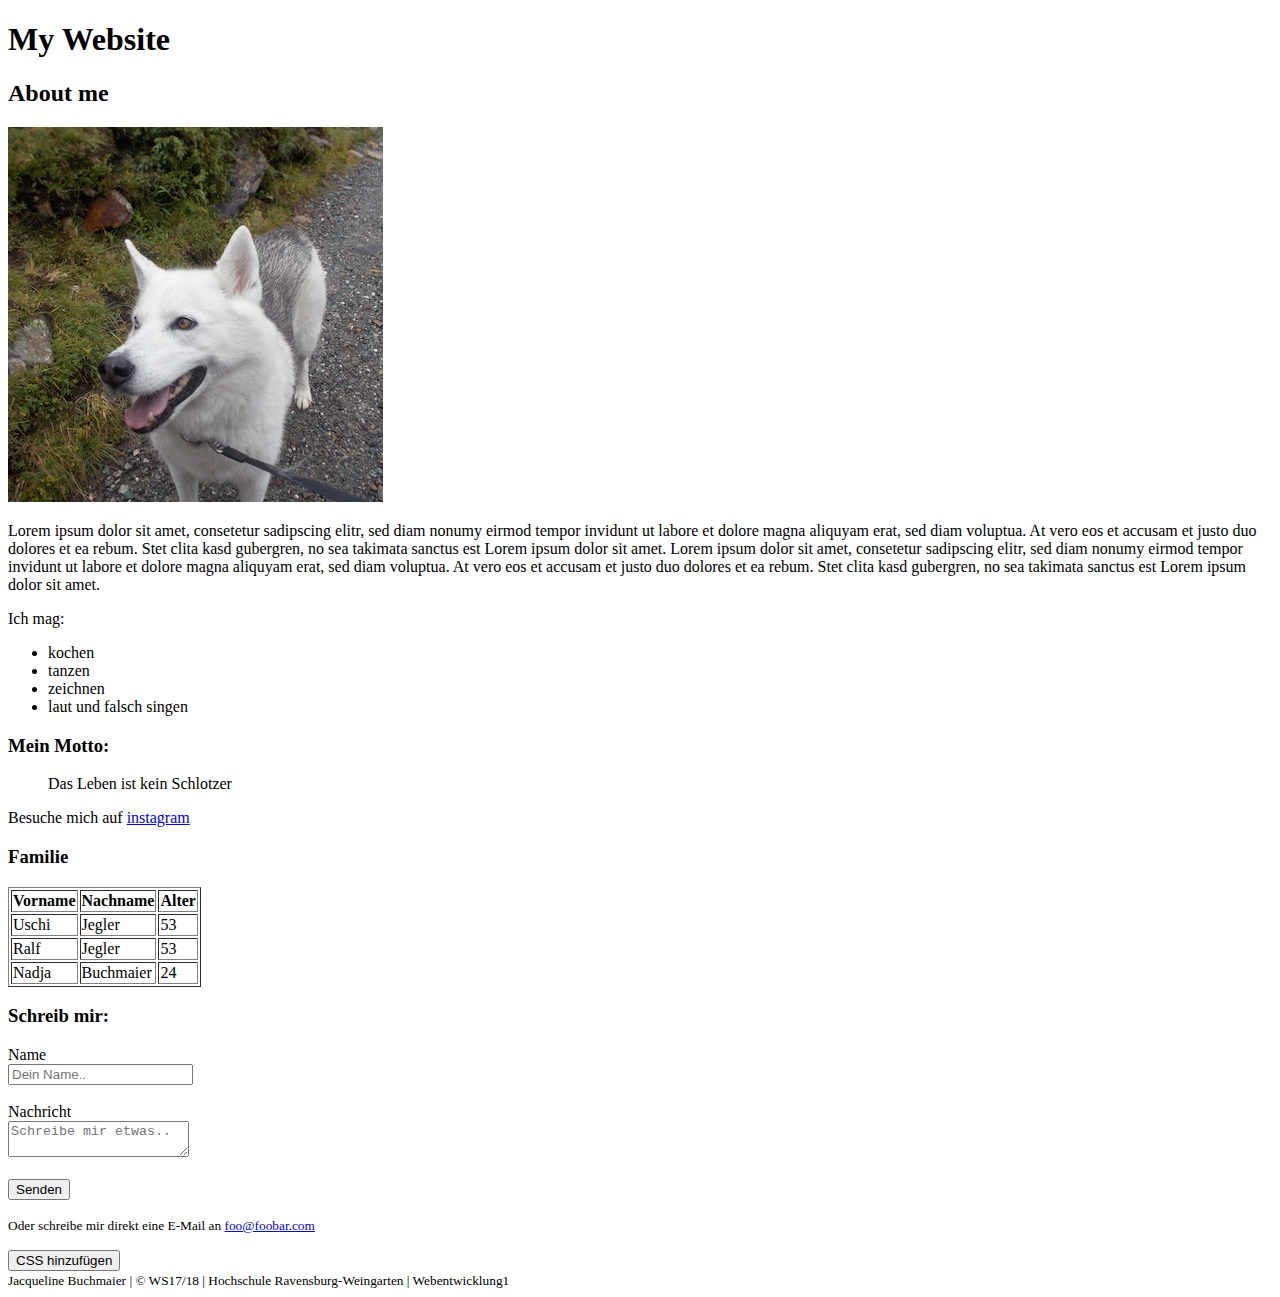
<file: aufgabe1/index.html>
<!DOCTYPE html>
<html lang="de">
  <head>
    <meta charset="utf-8">
    <meta name="viewport" content="width=device-width, initial-scale=1.0">
    <title>Hello world</title>
    <link rel="shortcut icon" href="img/jb-icon.png" type="image/x-icon" />
    <link href="https://fonts.googleapis.com/css?family=Lobster|Open+Sans" rel="stylesheet">
    <link rel="stylesheet" type="text/css" href="mycss.css">
  </head>
  <body id="make-it-fancy">

    <!-- Header -->
    <div id="page-header">
      <h1>My Website</h1>
    </div>
    <!-- /Header -->

    <!-- Ueber mich -->
    <div id="about-me">
      <h2>About me</h2>
      <img src="img/shana.JPG" alt="Shana">
      <p>Lorem ipsum dolor sit amet, consetetur sadipscing elitr, sed diam nonumy eirmod tempor invidunt ut labore et dolore magna aliquyam erat, sed diam voluptua. At vero eos et accusam et justo duo dolores et ea rebum. Stet clita kasd gubergren, no sea takimata sanctus est Lorem ipsum dolor sit amet. Lorem ipsum dolor sit amet, consetetur sadipscing elitr, sed diam nonumy eirmod tempor invidunt ut labore et dolore magna aliquyam erat, sed diam voluptua. At vero eos et accusam et justo duo dolores et ea rebum. Stet clita kasd gubergren, no sea takimata sanctus est Lorem ipsum dolor sit amet.</p>
    </div>
    <!-- /Ueber mich -->

    <!-- Was ich mag -->
    <div id="i-like">
      <p>Ich mag:</p>
      <ul>
        <li>kochen</li>
        <li>tanzen</li>
        <li>zeichnen</li>
        <li>laut und falsch singen</li>
      </ul>
    </div>
    <!-- /Was ich mag -->

    <!-- Zitat -->
    <div id="blockquote">
      <h3>Mein Motto:</h3>
      <blockquote><p>Das Leben ist kein Schlotzer</p></blockquote>
      <p>Besuche mich auf <a href="https://www.instagram.com/schakkeschakkeline/?hl=de" target="_blank">instagram</a></p>
    </div>
    <!-- /Zitat -->

    <!-- Familien Tabelle -->
    <div id="family">
      <h3>Familie</h3>
      <table border="1">
        <thead>
          <tr>
            <th>Vorname</th>
            <th>Nachname</th>
            <th>Alter</th>
          </tr>
        </thead>
        <tr>
          <td>Uschi</td>
          <td>Jegler</td>
          <td>53</td>
        </tr>
        <tr>
          <td>Ralf</td>
          <td>Jegler</td>
          <td>53</td>
        </tr>
        <tr>
          <td>Nadja</td>
          <td>Buchmaier</td>
          <td>24</td>
        </tr>
      </table>
    </div>
    <!-- /Familien Tabelle -->

    <!-- Kontaktdaten -->
    <div id="contact">
      <h3>Schreib mir:</h3>
      <form action="">
        <label for="name">Name</label><br>
        <input type="text" id="name" name="name" placeholder="Dein Name.."><br><br>

        <label for="subject">Nachricht</label><br>
        <textarea id="subject" name="subject" placeholder="Schreibe mir etwas.."></textarea><br><br>

        <input type="submit" value="Senden">
      </form>

      <p><small>Oder schreibe mir direkt eine E-Mail an <a href="mailto:foo@foobar.com">foo@foobar.com</a></small></p>
    </div>
    <!-- /Kontaktdaten -->

    <!-- Easteregg -->
    <div id="css">
      <button type="button" id="change-css" onclick="myFunction()">CSS hinzufügen</button>
    </div>
    <!-- /Easteregg -->

    <!-- Footer -->
    <footer>
      <div><small>Jacqueline Buchmaier | &copy; WS17/18 | Hochschule Ravensburg-Weingarten | Webentwicklung1</small></div>
    </footer>
    <!-- /Footer -->

    <script type="text/javascript" src="myjs.js"></script>

  </body>
</html>
</file>
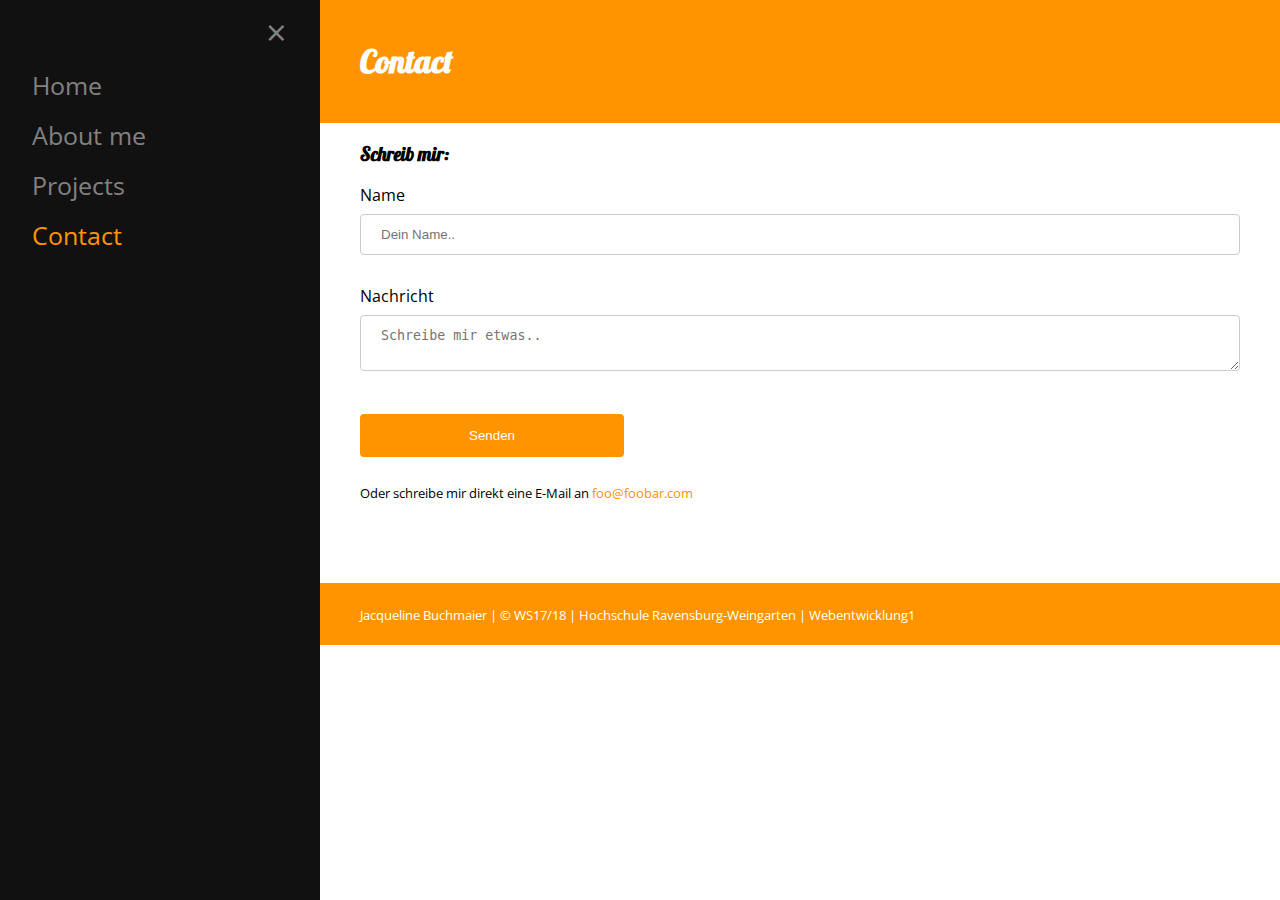
<file: aufgabe2/contact.html>
<!DOCTYPE html>
<html>
<head>
  <meta charset="utf-8">
  <meta name="viewport" content="width=device-width, initial-scale=1.0">
  <title>Hello world</title>
  <link rel="shortcut icon" href="img/jb-icon.png" type="image/x-icon" />
  <link href="https://fonts.googleapis.com/css?family=Lobster|Open+Sans" rel="stylesheet">
  <link rel="stylesheet" type="text/css" href="mycss.css">
</head>
<body>

  <div id="mySidenav" class="sidenav">
    <a href="javascript:void(0)" class="closebtn" onclick="closeNav()">&times;</a>
    <a href="index.html">Home</a>
    <a href="about.html">About me</a>
    <a href="projects.html">Projects</a>
    <a href="contact.html" class="active">Contact</a>
  </div>

  <div id="main">
    <!-- Header -->
    <div class="page-header">
      <h1><span id="openNav" style="font-size:30px;cursor:pointer" onclick="openNav()">&#9776; </span>Contact</h1>
    </div>
    <!-- /Header -->

    <div class="content">

      <!-- Kontaktdaten -->
      <div id="contact">
        <h3>Schreib mir:</h3>
        <form action="">
          <label for="name">Name</label><br>
          <input type="text" id="name" name="name" placeholder="Dein Name.."><br><br>

          <label for="subject">Nachricht</label><br>
          <textarea id="subject" name="subject" placeholder="Schreibe mir etwas.."></textarea><br><br>

          <input type="submit" value="Senden">
        </form>

        <p><small>Oder schreibe mir direkt eine E-Mail an <a href="mailto:foo@foobar.com">foo@foobar.com</a></small></p>
      </div>
      <!-- /Kontaktdaten -->

    </div>

    <!-- Footer -->
    <footer>
      <div><small>Jacqueline Buchmaier | &copy; WS17/18 | Hochschule Ravensburg-Weingarten | Webentwicklung1</small></div>
    </footer>

    <!-- /Footer -->
  </div>


  <script type="text/javascript" src="myjs.js"></script>

</body>
</html>
</file>
<file: aufgabe1/mycss.css>
body.fancy {
  font-family: 'Open Sans', sans-serif;
}
body.fancy #page-header {
  background-color: #ff9400;
  margin-top: 0;
  padding: 20px 20px 20px 40px;
  font-family: 'Lobster', cursive;
}

body.fancy #page-header h1 {
  color: #ffffff;
}

body.fancy #about-me,
body.fancy #i-like,
body.fancy #blockquote,
body.fancy #family,
body.fancy #contact,
body.fancy #css {
  margin-left: 40px;
  margin-right: 40px;
  margin-bottom: 80px;
}

body.fancy #about-me h2,
body.fancy #blockquote h3,
body.fancy #family h3,
body.fancy #contact h3 {
  font-family: 'Lobster', cursive;
}

body.fancy #about-me p {
  min-height: 150px;
  vertical-align: middle;
  margin-left: 200px;
  margin-right: 200px;
  overflow:auto;
  display:block;

}
body.fancy #about-me img {
  width:150px;
  height: 150px;
  border-radius: 50%;
  float: left;
  margin-right: 10px;
  clear:both;
}

body.fancy #blockquote blockquote{
  background: #f9f9f9;
  border-left: 10px solid #ff9400;
  margin: 1.5em 10px;
  padding: 0.5em 10px;
  quotes: "\201C""\201D""\2018""\2019";
}
body.fancy #blockquote blockquote:before {
  color: #ff9400;
  content: open-quote;
  font-size: 4em;
  line-height: 0.1em;
  margin-right: 0.25em;
  vertical-align: -0.4em;
}

body.fancy #blockquote blockquote p {
  display: inline;
}

body.fancy #blockquote a,
body.fancy #contact a {
  color: #ff9400;
  text-decoration: none;
}

body.fancy #blockquote a:hover,
body.fancy #contact a:hover {
  text-decoration: underline;
}

body.fancy #family table {
  border-collapse: collapse;
  width: 100%;
}

body.fancy #family table td,
body.fancy #family table th {
  border: 1px solid #ddd;
  padding: 8px;
}

body.fancy #family table tr:nth-child(even){
  background-color: #f9f9f9;
}

body.fancy #family table th {
  padding-top: 12px;
  padding-bottom: 12px;
  text-align: left;
  background-color: #ff9400;
  color: white;
}

body.fancy #contact input[type=text],
body.fancy #contact textarea {
  width: 100%;
  padding: 12px 20px;
  margin: 8px 0;
  display: inline-block;
  border: 1px solid #ccc;
  border-radius: 4px;
  box-sizing: border-box;
}

body.fancy #contact input[type=submit],
body.fancy #css button {
  width: 30%;
  background-color: #ff9400;
  color: white;
  padding: 14px 20px;
  margin: 8px 0;
  border: none;
  border-radius: 4px;
  cursor: pointer;
}

body.fancy #contact input[type=submit]:hover,
body.fancy #css button:hover {
  background-color: #ffa500;
}

body.fancy footer {
  background-color: #ff9400;
}

body.fancy footer div{
  color: white;
  padding: 20px 20px 20px 40px;
}
</file>
<file: aufgabe2/mycss.css>
#main {
  margin-left: 25%;
}
#mySidenav {
  width: 25%;
  display: block;
}
#openNav {
  display: none;
}

.print-nav {
  display: none;
}

.sidenav {
  height: 100%;
  width: 0;
  position: fixed;
  z-index: 1;
  top: 0;
  left: 0;
  background-color: #111;
  overflow-x: hidden;
  transition: 0.5s;
  padding-top: 60px;
}

.sidenav a {
  padding: 8px 8px 8px 32px;
  text-decoration: none;
  font-size: 25px;
  color: #818181;
  display: block;
  transition: 0.3s;
}

.sidenav a.active {
  color: #ff9400;
}

.sidenav a.active:hover {
  color: #ff9400;
  text-decoration: none;
  cursor: default;
}

.sidenav a:hover {
  color: #f1f1f1;
}

.sidenav .closebtn {
  position: absolute;
  top: 0;
  right: 25px;
  font-size: 36px;
  margin-left: 50px;
}

@media screen and (max-height: 450px) {
  .sidenav {padding-top: 15px;}
  .sidenav a {font-size: 18px;}
}

body, html {
  font-family: 'Open Sans', sans-serif;
  margin: 0px;
  height: 100%;
}

.content {
  margin-left: 40px;
  margin-right: 40px;
}

.content div {
  margin-bottom: 80px;
}

h1, h2, h3 {
  font-family: 'Lobster', cursive;
}

.page-header {
  color: #ffffff;
  background-color: #ff9400;
  margin-top: 0;
  padding: 20px 20px 20px 40px;
}



.about-me p {
  min-height: 150px;
  vertical-align: middle;
  margin-left: 200px;
  margin-right: 200px;
  overflow:auto;
  display:block;

}

.img-circle {
  width:150px;
  height: 150px;
  border-radius: 50%;
  float: left;
  margin-right: 10px;
  clear:both;
}

.index-img {
  width: 100%;
  background-position: center;
  background-repeat: no-repeat;
  background-size: cover;
}

.index-img-text {
  background-color: rgba(255, 148, 0, 0.5);
  position: absolute;
  top: 200px;
  width: 50%;
  color: #ffffff;
  text-align: center;
  vertical-align: middle;
  padding: 20px;
}

blockquote{
  background: #f9f9f9;
  border-left: 10px solid #ff9400;
  margin: 1.5em 10px;
  padding: 0.5em 10px;
  quotes: "\201C""\201D""\2018""\2019";
}
blockquote:before {
  color: #ff9400;
  content: open-quote;
  font-size: 4em;
  line-height: 0.1em;
  margin-right: 0.25em;
  vertical-align: -0.4em;
}

blockquote p {
  display: inline;
}

a {
  color: #ff9400;
  text-decoration: none;
}

a:hover {
  text-decoration: underline;
}

table {
  border-collapse: collapse;
  width: 100%;
}

table td,
table th {
  border: 1px solid #ddd;
  padding: 8px;
}

table tr:nth-child(even){
  background-color: #f9f9f9;
}

table th {
  padding-top: 12px;
  padding-bottom: 12px;
  text-align: left;
  background-color: #ff9400;
  color: white;
}

input[type=text],
textarea {
  width: 100%;
  padding: 12px 20px;
  margin: 8px 0;
  display: inline-block;
  border: 1px solid #ccc;
  border-radius: 4px;
  box-sizing: border-box;
}

input[type=submit],
button {
  width: 30%;
  background-color: #ff9400;
  color: white;
  padding: 14px 20px;
  margin: 8px 0;
  border: none;
  border-radius: 4px;
  cursor: pointer;
}

input[type=submit]:hover,
button:hover {
  background-color: #ffa500;
}

footer {
  background-color: #ff9400;
}

footer div{
  color: white;
  padding: 20px 20px 20px 40px;
}

.gallery {
  width: 640px;
  margin: 0 auto;
  padding: 5px;
  background: #fff;
  box-shadow: 0 1px 2px rgba(0,0,0,.3);
  margin-top: 40px;
}

.gallery > div {
  position: relative;
  float: left;
  padding: 5px;
}

.gallery > div > img {
  display: block;
  width: 200px;
  transition: .1s transform;
  transform: translateZ(0); /* hack */
}

.gallery > div:hover {
  z-index: 1;
}

.gallery > div:hover > img {
  transform: scale(1.7,1.7);
  transition: .3s transform;
}

.cf:before, .cf:after {
  display: table;
  content: "";
  line-height: 0;
}

.cf:after {
  clear: both;
}

/*
*
* This is for print
*
* */

@media print {
  #mySidenav {
    display: none;
  }

  .print-nav {
    display: inline;
  }

  #main{
    width: 100% !important;
    margin: 0 !important;
    padding: 0 !important;
  }

  section {
    page-break-after:always;
  }

  #contact {
    page-break-after: avoid;
  }

  #family {
    page-break-before: always;
  }

  .about-me p {
    margin: 0;
    margin-top: 40px;
  }

  .img-circle {
    float: none;
  }

  .gallery {
    box-shadow: none;
  }

  a[href]::after {
    content: " <"attr(href)">";
    color: #888;
    background-color: inherit;
    font-style: italic;
    size: 80%;
  }

  section[id]::before {
    content:" [#"attr(id)"]";
    color: #888;
    background-color: inherit;
    font-style: italic;
    size: 80%;
  }
}
</file>
